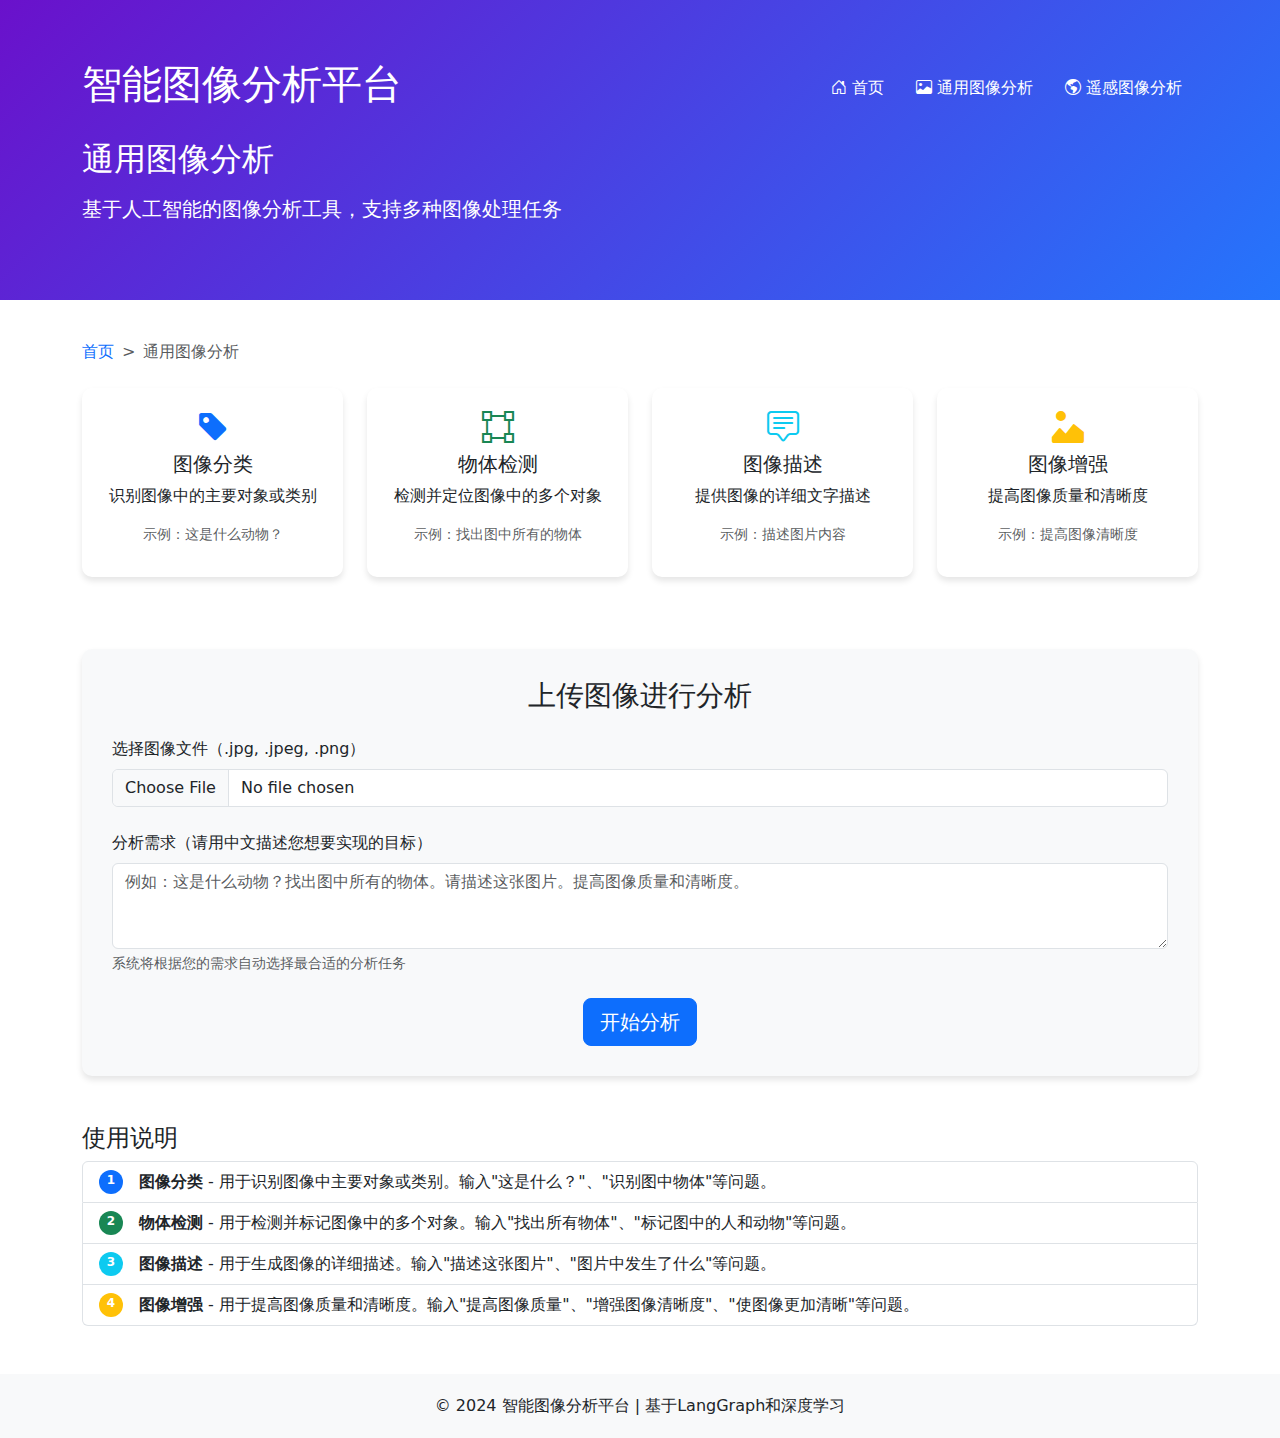
<file: templates/general.html>
<!DOCTYPE html>
<html lang="zh">
<head>
    <meta charset="UTF-8">
    <meta name="viewport" content="width=device-width, initial-scale=1.0">
    <title>通用图像分析</title>
    <link href="https://cdn.jsdelivr.net/npm/bootstrap@5.3.0-alpha1/dist/css/bootstrap.min.css" rel="stylesheet">
    <link href="https://cdn.jsdelivr.net/npm/bootstrap-icons@1.10.0/font/bootstrap-icons.css" rel="stylesheet">
    <style>
        .header {
            padding: 60px 0;
            background: linear-gradient(135deg, #6a11cb 0%, #2575fc 100%);
            color: white;
            margin-bottom: 40px;
        }
        .task-card {
            height: 100%;
            transition: transform 0.3s;
            border: none;
            border-radius: 10px;
            box-shadow: 0 4px 6px rgba(0,0,0,0.1);
        }
        .task-card:hover {
            transform: translateY(-5px);
        }
        .card-icon {
            font-size: 2rem;
            margin-bottom: 15px;
        }
        .upload-container {
            padding: 30px;
            border-radius: 10px;
            background-color: #f8f9fa;
            box-shadow: 0 4px 6px rgba(0,0,0,0.1);
        }
        .footer {
            margin-top: 60px;
            padding: 20px 0;
            background-color: #f8f9fa;
        }
        .image-preview-container {
            margin-top: 20px;
            margin-bottom: 20px;
            text-align: center;
            display: none;
        }
        .preview-image {
            max-width: 100%;
            max-height: 300px;
            border-radius: 8px;
            box-shadow: 0 4px 8px rgba(0,0,0,0.15);
            transition: transform 0.3s ease;
        }
        .preview-image:hover {
            transform: scale(1.02);
        }
        .loading-overlay {
            position: fixed;
            top: 0;
            left: 0;
            width: 100%;
            height: 100%;
            background-color: rgba(0, 0, 0, 0.3);
            display: flex;
            flex-direction: column;
            align-items: center;
            justify-content: center;
            z-index: 1000;
            display: none;
        }
        .loading-spinner {
            width: 80px;
            height: 80px;
            border: 8px solid rgba(255, 255, 255, 0.3);
            border-radius: 50%;
            border-top: 8px solid #ffffff;
            animation: spin 1s linear infinite;
        }
        .loading-text {
            color: white;
            margin-top: 20px;
            font-size: 1.2rem;
        }
        .nav-link {
            padding: 8px 16px;
            border-radius: 4px;
            transition: all 0.3s;
        }
        .nav-link:hover {
            background-color: rgba(255, 255, 255, 0.1);
        }
        .breadcrumb-item a {
            text-decoration: none;
        }
        @keyframes spin {
            0% { transform: rotate(0deg); }
            100% { transform: rotate(360deg); }
        }
    </style>
</head>
<body>
    <header class="header">
        <div class="container">
            <div class="d-flex justify-content-between align-items-center mb-4">
                <h1>智能图像分析平台</h1>
                <nav>
                    <ul class="nav">
                        <li class="nav-item">
                            <a class="nav-link text-white" href="/"><i class="bi bi-house-door"></i> 首页</a>
                        </li>
                        <li class="nav-item">
                            <a class="nav-link text-white active" href="/general"><i class="bi bi-image"></i> 通用图像分析</a>
                        </li>
                        <li class="nav-item">
                            <a class="nav-link text-white" href="/remote_sensing"><i class="bi bi-globe-americas"></i> 遥感图像分析</a>
                        </li>
                    </ul>
                </nav>
            </div>
            <h2 class="mb-3">通用图像分析</h2>
            <p class="lead">基于人工智能的图像分析工具，支持多种图像处理任务</p>
        </div>
    </header>

    <div class="container">
        <nav style="--bs-breadcrumb-divider: '>';" aria-label="breadcrumb" class="mb-4">
            <ol class="breadcrumb">
                <li class="breadcrumb-item"><a href="/">首页</a></li>
                <li class="breadcrumb-item active" aria-current="page">通用图像分析</li>
            </ol>
        </nav>
        
        <div class="row mb-5">
            <div class="col-md-3 mb-4">
                <div class="card task-card">
                    <div class="card-body text-center">
                        <i class="bi bi-tag-fill text-primary card-icon"></i>
                        <h5 class="card-title">图像分类</h5>
                        <p class="card-text">识别图像中的主要对象或类别</p>
                        <p class="text-muted small">示例：这是什么动物？</p>
                    </div>
                </div>
            </div>
            <div class="col-md-3 mb-4">
                <div class="card task-card">
                    <div class="card-body text-center">
                        <i class="bi bi-bounding-box text-success card-icon"></i>
                        <h5 class="card-title">物体检测</h5>
                        <p class="card-text">检测并定位图像中的多个对象</p>
                        <p class="text-muted small">示例：找出图中所有的物体</p>
                    </div>
                </div>
            </div>
            <div class="col-md-3 mb-4">
                <div class="card task-card">
                    <div class="card-body text-center">
                        <i class="bi bi-chat-square-text text-info card-icon"></i>
                        <h5 class="card-title">图像描述</h5>
                        <p class="card-text">提供图像的详细文字描述</p>
                        <p class="text-muted small">示例：描述图片内容</p>
                    </div>
                </div>
            </div>
            <div class="col-md-3 mb-4">
                <div class="card task-card">
                    <div class="card-body text-center">
                        <i class="bi bi-image-alt text-warning card-icon"></i>
                        <h5 class="card-title">图像增强</h5>
                        <p class="card-text">提高图像质量和清晰度</p>
                        <p class="text-muted small">示例：提高图像清晰度</p>
                    </div>
                </div>
            </div>
        </div>

        <div class="upload-container">
            <h3 class="mb-4 text-center">上传图像进行分析</h3>
            
            <form action="/upload" method="post" enctype="multipart/form-data" id="uploadForm">
                <div class="mb-4">
                    <label for="file" class="form-label">选择图像文件（.jpg, .jpeg, .png）</label>
                    <input type="file" class="form-control" id="file" name="file" accept=".jpg,.jpeg,.png" required>
                </div>
                
                <!-- 图片预览区域 -->
                <div class="image-preview-container" id="imagePreviewContainer">
                    <img id="previewImage" class="preview-image" alt="预览图片" />
                    <div class="mt-2 text-muted small">
                        <i class="bi bi-info-circle"></i> 您选择的图片预览
                    </div>
                </div>
                
                <div class="mb-4">
                    <label for="requirement" class="form-label">分析需求（请用中文描述您想要实现的目标）</label>
                    <textarea class="form-control" id="requirement" name="requirement" rows="3" placeholder="例如：这是什么动物？找出图中所有的物体。请描述这张图片。提高图像质量和清晰度。" required></textarea>
                    <div class="form-text">系统将根据您的需求自动选择最合适的分析任务</div>
                </div>
                
                <div class="text-center">
                    <button type="submit" class="btn btn-primary btn-lg" id="analyzeBtn">开始分析</button>
                </div>
            </form>
        </div>
        
        <div class="mt-5">
            <h4>使用说明</h4>
            <ul class="list-group">
                <li class="list-group-item d-flex">
                    <span class="badge bg-primary rounded-pill me-3">1</span>
                    <div>
                        <strong>图像分类</strong> - 用于识别图像中主要对象或类别。输入"这是什么？"、"识别图中物体"等问题。
                    </div>
                </li>
                <li class="list-group-item d-flex">
                    <span class="badge bg-success rounded-pill me-3">2</span>
                    <div>
                        <strong>物体检测</strong> - 用于检测并标记图像中的多个对象。输入"找出所有物体"、"标记图中的人和动物"等问题。
                    </div>
                </li>
                <li class="list-group-item d-flex">
                    <span class="badge bg-info rounded-pill me-3">3</span>
                    <div>
                        <strong>图像描述</strong> - 用于生成图像的详细描述。输入"描述这张图片"、"图片中发生了什么"等问题。
                    </div>
                </li>
                <li class="list-group-item d-flex">
                    <span class="badge bg-warning rounded-pill me-3">4</span>
                    <div>
                        <strong>图像增强</strong> - 用于提高图像质量和清晰度。输入"提高图像质量"、"增强图像清晰度"、"使图像更加清晰"等问题。
                    </div>
                </li>
            </ul>
        </div>
    </div>

    <footer class="footer mt-5">
        <div class="container text-center">
            <p class="mb-0">© 2024 智能图像分析平台 | 基于LangGraph和深度学习</p>
        </div>
    </footer>

    <!-- 加载动画覆盖层 -->
    <div class="loading-overlay" id="loadingOverlay">
        <div class="loading-spinner"></div>
        <div class="loading-text">正在分析图像，请稍候...</div>
        <div class="text-white mt-3 small">分析可能需要10-30秒，取决于任务复杂度</div>
    </div>

    <script src="https://cdn.jsdelivr.net/npm/bootstrap@5.3.0-alpha1/dist/js/bootstrap.bundle.min.js"></script>
    
    <script>
        document.addEventListener('DOMContentLoaded', function() {
            const fileInput = document.getElementById('file');
            const previewContainer = document.getElementById('imagePreviewContainer');
            const previewImage = document.getElementById('previewImage');
            const uploadForm = document.getElementById('uploadForm');
            const loadingOverlay = document.getElementById('loadingOverlay');
            
            // 文件选择变更事件
            fileInput.addEventListener('change', function() {
                if (fileInput.files && fileInput.files[0]) {
                    const reader = new FileReader();
                    
                    reader.onload = function(e) {
                        previewImage.src = e.target.result;
                        previewContainer.style.display = 'block';
                        
                        // 添加渐入动画效果
                        previewImage.style.opacity = 0;
                        setTimeout(() => {
                            previewImage.style.transition = 'opacity 0.5s ease';
                            previewImage.style.opacity = 1;
                        }, 50);
                    };
                    
                    reader.readAsDataURL(fileInput.files[0]);
                } else {
                    previewContainer.style.display = 'none';
                }
            });
            
            // 表单提交事件
            uploadForm.addEventListener('submit', function() {
                // 验证表单
                if (uploadForm.checkValidity()) {
                    // 显示加载动画
                    loadingOverlay.style.display = 'flex';
                    
                    // 禁用提交按钮防止重复提交
                    document.getElementById('analyzeBtn').disabled = true;
                    
                    // 为防止表单提交过快闪烁，确保至少显示加载动画500ms
                    setTimeout(() => {
                        // 实际表单提交会正常进行，这只是确保动画显示足够长的时间
                    }, 500);
                }
            });
        });
    </script>
</body>
</html>
</file>
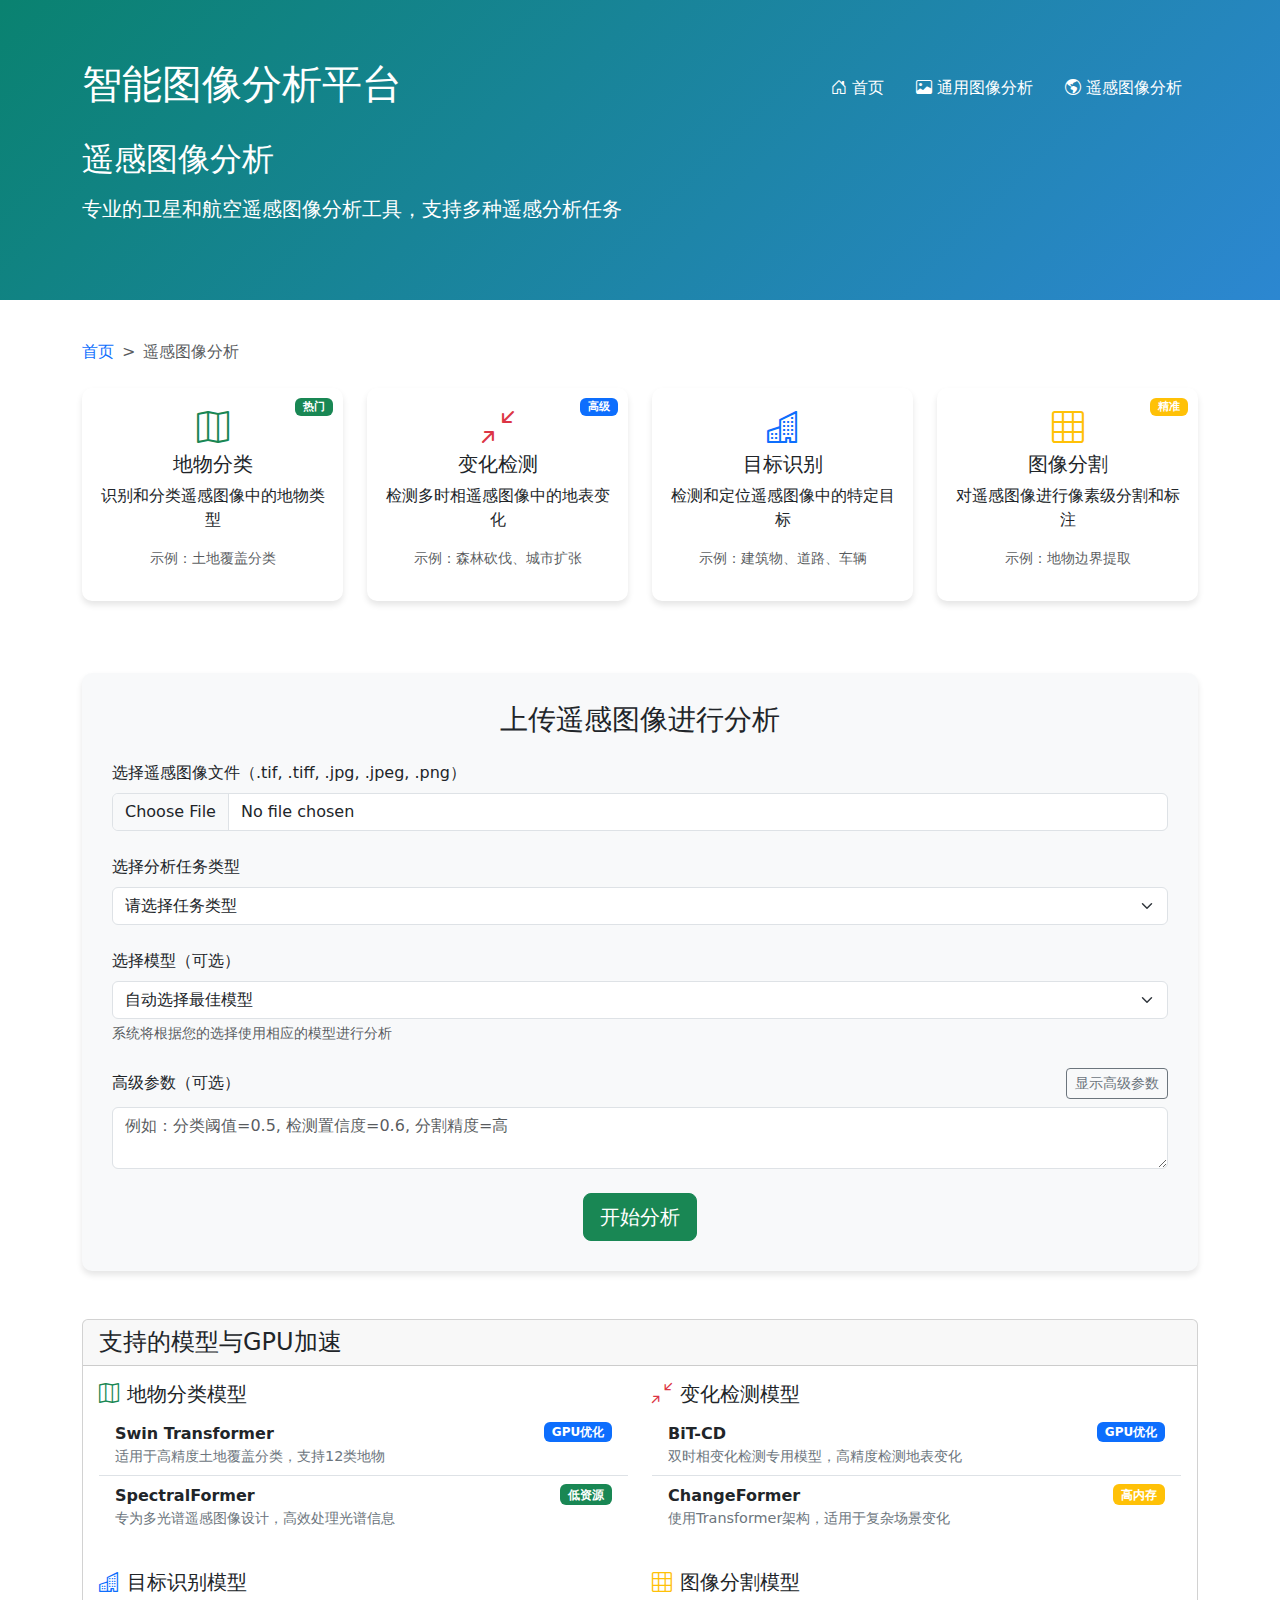
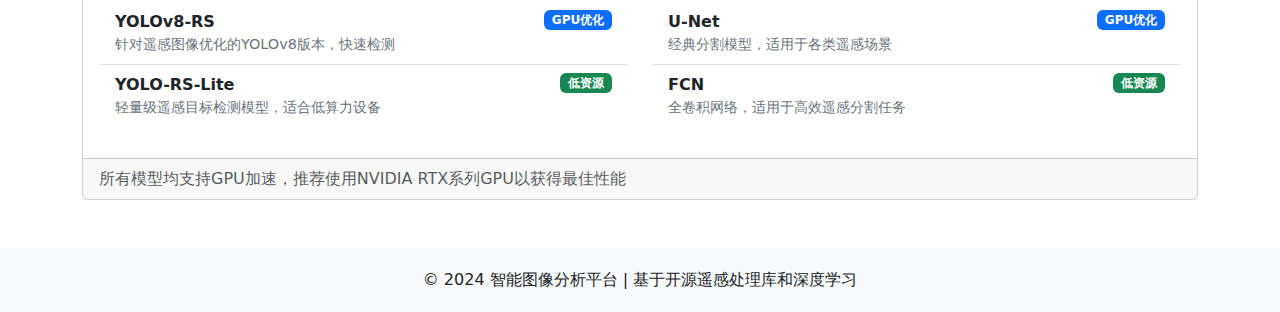
<file: templates/remote_sensing.html>
<!DOCTYPE html>
<html lang="zh">
<head>
    <meta charset="UTF-8">
    <meta name="viewport" content="width=device-width, initial-scale=1.0">
    <title>遥感图像分析</title>
    <link href="https://cdn.jsdelivr.net/npm/bootstrap@5.3.0-alpha1/dist/css/bootstrap.min.css" rel="stylesheet">
    <link href="https://cdn.jsdelivr.net/npm/bootstrap-icons@1.10.0/font/bootstrap-icons.css" rel="stylesheet">
    <style>
        .header {
            padding: 60px 0;
            background: linear-gradient(135deg, #0a8270 0%, #2c87d1 100%);
            color: white;
            margin-bottom: 40px;
        }
        .task-card {
            height: 100%;
            transition: transform 0.3s;
            border: none;
            border-radius: 10px;
            box-shadow: 0 4px 6px rgba(0,0,0,0.1);
        }
        .task-card:hover {
            transform: translateY(-5px);
        }
        .card-icon {
            font-size: 2rem;
            margin-bottom: 15px;
        }
        .upload-container {
            padding: 30px;
            border-radius: 10px;
            background-color: #f8f9fa;
            box-shadow: 0 4px 6px rgba(0,0,0,0.1);
        }
        .footer {
            margin-top: 60px;
            padding: 20px 0;
            background-color: #f8f9fa;
        }
        .image-preview-container {
            margin-top: 20px;
            margin-bottom: 20px;
            text-align: center;
            display: none;
        }
        .preview-image {
            max-width: 100%;
            max-height: 300px;
            border-radius: 8px;
            box-shadow: 0 4px 8px rgba(0,0,0,0.15);
            transition: transform 0.3s ease;
        }
        .preview-image:hover {
            transform: scale(1.02);
        }
        .loading-overlay {
            position: fixed;
            top: 0;
            left: 0;
            width: 100%;
            height: 100%;
            background-color: rgba(0, 0, 0, 0.3);
            display: flex;
            flex-direction: column;
            align-items: center;
            justify-content: center;
            z-index: 1000;
            display: none;
        }
        .loading-spinner {
            width: 80px;
            height: 80px;
            border: 8px solid rgba(255, 255, 255, 0.3);
            border-radius: 50%;
            border-top: 8px solid #ffffff;
            animation: spin 1s linear infinite;
        }
        .loading-text {
            color: white;
            margin-top: 20px;
            font-size: 1.2rem;
        }
        .nav-link {
            padding: 8px 16px;
            border-radius: 4px;
            transition: all 0.3s;
        }
        .nav-link:hover {
            background-color: rgba(255, 255, 255, 0.1);
        }
        .breadcrumb-item a {
            text-decoration: none;
        }
        .model-info {
            font-size: 0.9rem;
            color: #6c757d;
        }
        .model-badge {
            font-size: 0.75rem;
        }
        @keyframes spin {
            0% { transform: rotate(0deg); }
            100% { transform: rotate(360deg); }
        }
        /* 添加参考图像预览区域样式 */
        .reference-image-container {
            margin-top: 20px;
            margin-bottom: 20px;
            text-align: center;
            display: none;
            border: 1px dashed #ccc;
            padding: 15px;
            border-radius: 8px;
            background-color: #f8f9fa;
        }
        
        /* 添加时间轴选择样式 */
        .timeline-selector {
            display: flex;
            align-items: center;
            margin-bottom: 20px;
            display: none;
        }
        
        .timeline-selector .line {
            flex-grow: 1;
            height: 2px;
            background-color: #dee2e6;
            position: relative;
        }
        
        .timeline-selector .point {
            width: 16px;
            height: 16px;
            border-radius: 50%;
            background-color: #2c87d1;
            position: absolute;
            top: -7px;
            cursor: pointer;
        }
        
        .timeline-selector .point.start {
            left: 0;
        }
        
        .timeline-selector .point.end {
            right: 0;
        }
        
        .timeline-label {
            font-size: 0.8rem;
            color: #6c757d;
            text-align: center;
            width: 80px;
        }
        
        /* 高级参数表单样式 */
        .advanced-params {
            display: none;
            margin-top: 15px;
            padding: 15px;
            background-color: #f8f9fa;
            border-radius: 8px;
            border: 1px solid #dee2e6;
        }
        
        .param-slider {
            margin-bottom: 15px;
        }
        
        /* 任务详情卡片悬停效果增强 */
        .task-card:hover {
            transform: translateY(-5px);
            box-shadow: 0 8px 15px rgba(0,0,0,0.2);
        }
        
        /* 任务徽章 */
        .task-badge {
            position: absolute;
            top: 10px;
            right: 10px;
            font-size: 0.7rem;
            padding: 3px 8px;
        }
    </style>
</head>
<body>
    <header class="header">
        <div class="container">
            <div class="d-flex justify-content-between align-items-center mb-4">
                <h1>智能图像分析平台</h1>
                <nav>
                    <ul class="nav">
                        <li class="nav-item">
                            <a class="nav-link text-white" href="/"><i class="bi bi-house-door"></i> 首页</a>
                        </li>
                        <li class="nav-item">
                            <a class="nav-link text-white" href="/general"><i class="bi bi-image"></i> 通用图像分析</a>
                        </li>
                        <li class="nav-item">
                            <a class="nav-link text-white active" href="/remote_sensing"><i class="bi bi-globe-americas"></i> 遥感图像分析</a>
                        </li>
                    </ul>
                </nav>
            </div>
            <h2 class="mb-3">遥感图像分析</h2>
            <p class="lead">专业的卫星和航空遥感图像分析工具，支持多种遥感分析任务</p>
        </div>
    </header>

    <div class="container">
        <nav style="--bs-breadcrumb-divider: '>';" aria-label="breadcrumb" class="mb-4">
            <ol class="breadcrumb">
                <li class="breadcrumb-item"><a href="/">首页</a></li>
                <li class="breadcrumb-item active" aria-current="page">遥感图像分析</li>
            </ol>
        </nav>
        
        <div class="row mb-5">
            <div class="col-md-3 mb-4">
                <div class="card task-card position-relative">
                    <span class="badge bg-success task-badge">热门</span>
                    <div class="card-body text-center">
                        <i class="bi bi-map text-success card-icon"></i>
                        <h5 class="card-title">地物分类</h5>
                        <p class="card-text">识别和分类遥感图像中的地物类型</p>
                        <p class="text-muted small">示例：土地覆盖分类</p>
                    </div>
                </div>
            </div>
            <div class="col-md-3 mb-4">
                <div class="card task-card position-relative">
                    <span class="badge bg-primary task-badge">高级</span>
                    <div class="card-body text-center">
                        <i class="bi bi-arrows-angle-contract text-danger card-icon"></i>
                        <h5 class="card-title">变化检测</h5>
                        <p class="card-text">检测多时相遥感图像中的地表变化</p>
                        <p class="text-muted small">示例：森林砍伐、城市扩张</p>
                    </div>
                </div>
            </div>
            <div class="col-md-3 mb-4">
                <div class="card task-card">
                    <div class="card-body text-center">
                        <i class="bi bi-buildings text-primary card-icon"></i>
                        <h5 class="card-title">目标识别</h5>
                        <p class="card-text">检测和定位遥感图像中的特定目标</p>
                        <p class="text-muted small">示例：建筑物、道路、车辆</p>
                    </div>
                </div>
            </div>
            <div class="col-md-3 mb-4">
                <div class="card task-card">
                    <span class="badge bg-warning task-badge">精准</span>
                    <div class="card-body text-center">
                        <i class="bi bi-grid-3x3 text-warning card-icon"></i>
                        <h5 class="card-title">图像分割</h5>
                        <p class="card-text">对遥感图像进行像素级分割和标注</p>
                        <p class="text-muted small">示例：地物边界提取</p>
                    </div>
                </div>
            </div>
        </div>

        <div class="upload-container">
            <h3 class="mb-4 text-center">上传遥感图像进行分析</h3>
            
            <form action="/rs_upload" method="post" enctype="multipart/form-data" id="uploadForm">
                <div class="mb-4">
                    <label for="file" class="form-label">选择遥感图像文件（.tif, .tiff, .jpg, .jpeg, .png）</label>
                    <input type="file" class="form-control" id="file" name="file" accept=".tif,.tiff,.jpg,.jpeg,.png" required>
                </div>
                
                <!-- 图片预览区域 -->
                <div class="image-preview-container" id="imagePreviewContainer">
                    <img id="previewImage" class="preview-image" alt="预览图片" />
                    <div class="mt-2 text-muted small">
                        <i class="bi bi-info-circle"></i> 您选择的图片预览
                    </div>
                </div>
                
                <!-- 参考图像区域（用于变化检测） -->
                <div class="reference-image-container" id="referenceImageContainer">
                    <div class="mb-3">
                        <label for="reference_file" class="form-label">选择参考图像（用于变化检测）</label>
                        <input type="file" class="form-control" id="reference_file" name="reference_file" accept=".tif,.tiff,.jpg,.jpeg,.png">
                    </div>
                    <img id="referencePreviewImage" class="preview-image" alt="参考图像预览" style="display: none;" />
                    <div class="mt-2 text-muted small" id="referenceImageCaption" style="display: none;">
                        <i class="bi bi-info-circle"></i> 参考图像预览
                    </div>
                    
                    <!-- 时间轴选择器 -->
                    <div class="timeline-selector mt-4" id="timelineSelector">
                        <div class="timeline-label">起始时间</div>
                        <div class="line">
                            <div class="point start"></div>
                            <div class="point end"></div>
                        </div>
                        <div class="timeline-label">当前时间</div>
                    </div>
                </div>
                
                <div class="mb-4">
                    <label for="task_type" class="form-label">选择分析任务类型</label>
                    <select class="form-select" id="task_type" name="task_type" required>
                        <option value="" selected disabled>请选择任务类型</option>
                        <option value="land_cover">地物分类（土地覆盖分类）</option>
                        <option value="change_detection">变化检测</option>
                        <option value="object_detection">目标识别</option>
                        <option value="segmentation">图像分割</option>
                    </select>
                </div>
                
                <div class="mb-4">
                    <label for="model_selection" class="form-label">选择模型（可选）</label>
                    <select class="form-select" id="model_selection" name="model_selection">
                        <option value="auto" selected>自动选择最佳模型</option>
                        <!-- 模型选项将通过JS动态生成 -->
                    </select>
                    <div class="form-text">系统将根据您的选择使用相应的模型进行分析</div>
                </div>
                
                <!-- 高级参数区域 -->
                <div class="mb-4">
                    <div class="d-flex justify-content-between align-items-center mb-2">
                        <label for="additional_params" class="form-label mb-0">高级参数（可选）</label>
                        <button type="button" class="btn btn-sm btn-outline-secondary" id="showAdvancedBtn">显示高级参数</button>
                    </div>
                    <textarea class="form-control" id="additional_params" name="additional_params" rows="2" placeholder="例如：分类阈值=0.5, 检测置信度=0.6, 分割精度=高"></textarea>
                    
                    <!-- 高级参数表单 -->
                    <div class="advanced-params" id="advancedParamsForm">
                        <!-- 参数表单内容将根据任务类型动态生成 -->
                        <div class="task-params" id="landCoverParams">
                            <div class="mb-3">
                                <label for="classCount" class="form-label">分类数量</label>
                                <input type="range" class="form-range" id="classCount" min="3" max="12" value="7">
                                <div class="d-flex justify-content-between">
                                    <span>较少 (3)</span>
                                    <span id="classCountValue">7</span>
                                    <span>较多 (12)</span>
                                </div>
                            </div>
                        </div>
                        
                        <div class="task-params" id="objectDetectionParams" style="display: none;">
                            <div class="mb-3">
                                <label for="confThreshold" class="form-label">检测置信度阈值</label>
                                <input type="range" class="form-range" id="confThreshold" min="0.1" max="0.9" step="0.1" value="0.5">
                                <div class="d-flex justify-content-between">
                                    <span>较低 (0.1)</span>
                                    <span id="confThresholdValue">0.5</span>
                                    <span>较高 (0.9)</span>
                                </div>
                            </div>
                        </div>
                        
                        <div class="task-params" id="segmentationParams" style="display: none;">
                            <div class="mb-3">
                                <label class="form-label">分割精度</label>
                                <div class="d-flex">
                                    <div class="form-check me-4">
                                        <input class="form-check-input" type="radio" name="segmentationPrecision" id="precisionLow" value="低">
                                        <label class="form-check-label" for="precisionLow">低</label>
                                    </div>
                                    <div class="form-check me-4">
                                        <input class="form-check-input" type="radio" name="segmentationPrecision" id="precisionMedium" value="中" checked>
                                        <label class="form-check-label" for="precisionMedium">中</label>
                                    </div>
                                    <div class="form-check">
                                        <input class="form-check-input" type="radio" name="segmentationPrecision" id="precisionHigh" value="高">
                                        <label class="form-check-label" for="precisionHigh">高</label>
                                    </div>
                                </div>
                            </div>
                        </div>
                        
                        <button type="button" class="btn btn-sm btn-success" id="applyParamsBtn">应用参数</button>
                    </div>
                </div>
                
                <div class="text-center">
                    <button type="submit" class="btn btn-success btn-lg" id="analyzeBtn">开始分析</button>
                </div>
            </form>
        </div>
        
        <div class="mt-5">
            <div class="card">
                <div class="card-header">
                    <h4 class="mb-0">支持的模型与GPU加速</h4>
                </div>
                <div class="card-body">
                    <div class="row">
                        <div class="col-md-6 mb-3">
                            <h5><i class="bi bi-map text-success me-2"></i>地物分类模型</h5>
                            <ul class="list-group list-group-flush">
                                <li class="list-group-item d-flex justify-content-between align-items-start">
                                    <div>
                                        <strong>Swin Transformer</strong>
                                        <div class="model-info">适用于高精度土地覆盖分类，支持12类地物</div>
                                    </div>
                                    <span class="badge bg-primary model-badge">GPU优化</span>
                                </li>
                                <li class="list-group-item d-flex justify-content-between align-items-start">
                                    <div>
                                        <strong>SpectralFormer</strong>
                                        <div class="model-info">专为多光谱遥感图像设计，高效处理光谱信息</div>
                                    </div>
                                    <span class="badge bg-success model-badge">低资源</span>
                                </li>
                            </ul>
                        </div>
                        <div class="col-md-6 mb-3">
                            <h5><i class="bi bi-arrows-angle-contract text-danger me-2"></i>变化检测模型</h5>
                            <ul class="list-group list-group-flush">
                                <li class="list-group-item d-flex justify-content-between align-items-start">
                                    <div>
                                        <strong>BiT-CD</strong>
                                        <div class="model-info">双时相变化检测专用模型，高精度检测地表变化</div>
                                    </div>
                                    <span class="badge bg-primary model-badge">GPU优化</span>
                                </li>
                                <li class="list-group-item d-flex justify-content-between align-items-start">
                                    <div>
                                        <strong>ChangeFormer</strong>
                                        <div class="model-info">使用Transformer架构，适用于复杂场景变化</div>
                                    </div>
                                    <span class="badge bg-warning model-badge">高内存</span>
                                </li>
                            </ul>
                        </div>
                    </div>
                    <div class="row mt-3">
                        <div class="col-md-6 mb-3">
                            <h5><i class="bi bi-buildings text-primary me-2"></i>目标识别模型</h5>
                            <ul class="list-group list-group-flush">
                                <li class="list-group-item d-flex justify-content-between align-items-start">
                                    <div>
                                        <strong>YOLOv8-RS</strong>
                                        <div class="model-info">针对遥感图像优化的YOLOv8版本，快速检测</div>
                                    </div>
                                    <span class="badge bg-primary model-badge">GPU优化</span>
                                </li>
                                <li class="list-group-item d-flex justify-content-between align-items-start">
                                    <div>
                                        <strong>YOLO-RS-Lite</strong>
                                        <div class="model-info">轻量级遥感目标检测模型，适合低算力设备</div>
                                    </div>
                                    <span class="badge bg-success model-badge">低资源</span>
                                </li>
                            </ul>
                        </div>
                        <div class="col-md-6 mb-3">
                            <h5><i class="bi bi-grid-3x3 text-warning me-2"></i>图像分割模型</h5>
                            <ul class="list-group list-group-flush">
                                <li class="list-group-item d-flex justify-content-between align-items-start">
                                    <div>
                                        <strong>U-Net</strong>
                                        <div class="model-info">经典分割模型，适用于各类遥感场景</div>
                                    </div>
                                    <span class="badge bg-primary model-badge">GPU优化</span>
                                </li>
                                <li class="list-group-item d-flex justify-content-between align-items-start">
                                    <div>
                                        <strong>FCN</strong>
                                        <div class="model-info">全卷积网络，适用于高效遥感分割任务</div>
                                    </div>
                                    <span class="badge bg-success model-badge">低资源</span>
                                </li>
                            </ul>
                        </div>
                    </div>
                </div>
                <div class="card-footer text-muted">
                    所有模型均支持GPU加速，推荐使用NVIDIA RTX系列GPU以获得最佳性能
                </div>
            </div>
        </div>
    </div>

    <footer class="footer mt-5">
        <div class="container text-center">
            <p class="mb-0">© 2024 智能图像分析平台 | 基于开源遥感处理库和深度学习</p>
        </div>
    </footer>

    <!-- 加载动画覆盖层 -->
    <div class="loading-overlay" id="loadingOverlay">
        <div class="loading-spinner"></div>
        <div class="loading-text">正在分析遥感图像，请稍候...</div>
        <div class="text-white mt-3 small">遥感分析任务可能需要1-3分钟，取决于图像大小和任务类型</div>
    </div>

    <script src="https://cdn.jsdelivr.net/npm/bootstrap@5.3.0-alpha1/dist/js/bootstrap.bundle.min.js"></script>
    
    <script>
        document.addEventListener('DOMContentLoaded', function() {
            const fileInput = document.getElementById('file');
            const previewContainer = document.getElementById('imagePreviewContainer');
            const previewImage = document.getElementById('previewImage');
            const uploadForm = document.getElementById('uploadForm');
            const loadingOverlay = document.getElementById('loadingOverlay');
            const taskType = document.getElementById('task_type');
            const modelSelection = document.getElementById('model_selection');
            const referenceImageContainer = document.getElementById('referenceImageContainer');
            const referenceFileInput = document.getElementById('reference_file');
            const referencePreviewImage = document.getElementById('referencePreviewImage');
            const referenceImageCaption = document.getElementById('referenceImageCaption');
            const timelineSelector = document.getElementById('timelineSelector');
            const showAdvancedBtn = document.getElementById('showAdvancedBtn');
            const advancedParamsForm = document.getElementById('advancedParamsForm');
            const applyParamsBtn = document.getElementById('applyParamsBtn');
            const additionalParamsField = document.getElementById('additional_params');
            
            // 高级参数控件
            const classCount = document.getElementById('classCount');
            const classCountValue = document.getElementById('classCountValue');
            const confThreshold = document.getElementById('confThreshold');
            const confThresholdValue = document.getElementById('confThresholdValue');
            const taskParamsDivs = document.querySelectorAll('.task-params');
            
            // 文件选择变更事件
            fileInput.addEventListener('change', function() {
                if (fileInput.files && fileInput.files[0]) {
                    const reader = new FileReader();
                    
                    reader.onload = function(e) {
                        previewImage.src = e.target.result;
                        previewContainer.style.display = 'block';
                        
                        // 添加渐入动画效果
                        previewImage.style.opacity = 0;
                        setTimeout(() => {
                            previewImage.style.transition = 'opacity 0.5s ease';
                            previewImage.style.opacity = 1;
                        }, 50);
                    };
                    
                    reader.readAsDataURL(fileInput.files[0]);
                } else {
                    previewContainer.style.display = 'none';
                }
            });
            
            // 参考图像变更事件
            referenceFileInput.addEventListener('change', function() {
                if (referenceFileInput.files && referenceFileInput.files[0]) {
                    const reader = new FileReader();
                    
                    reader.onload = function(e) {
                        referencePreviewImage.src = e.target.result;
                        referencePreviewImage.style.display = 'block';
                        referenceImageCaption.style.display = 'block';
                        timelineSelector.style.display = 'flex';
                        
                        // 添加渐入动画效果
                        referencePreviewImage.style.opacity = 0;
                        setTimeout(() => {
                            referencePreviewImage.style.transition = 'opacity 0.5s ease';
                            referencePreviewImage.style.opacity = 1;
                        }, 50);
                    };
                    
                    reader.readAsDataURL(referenceFileInput.files[0]);
                } else {
                    referencePreviewImage.style.display = 'none';
                    referenceImageCaption.style.display = 'none';
                    timelineSelector.style.display = 'none';
                }
            });
            
            // 任务类型变更时更新模型选择
            taskType.addEventListener('change', function() {
                const selectedTask = taskType.value;
                
                // 清空当前选项
                modelSelection.innerHTML = '<option value="auto" selected>自动选择最佳模型</option>';
                
                // 根据任务类型添加对应模型
                if (selectedTask === 'land_cover') {
                    modelSelection.innerHTML += '<option value="swin-t">Swin Transformer (高精度)</option>';
                    modelSelection.innerHTML += '<option value="spectralformer">SpectralFormer (多光谱专用)</option>';
                    // 隐藏参考图像区域
                    referenceImageContainer.style.display = 'none';
                } else if (selectedTask === 'change_detection') {
                    modelSelection.innerHTML += '<option value="bit-cd">BiT-CD (双时相专用)</option>';
                    modelSelection.innerHTML += '<option value="changeformer">ChangeFormer (复杂场景)</option>';
                    // 显示参考图像区域
                    referenceImageContainer.style.display = 'block';
                } else if (selectedTask === 'object_detection') {
                    modelSelection.innerHTML += '<option value="yolov8-rs">YOLOv8-RS (遥感优化)</option>';
                    modelSelection.innerHTML += '<option value="yolo-rs-lite">YOLO-RS-Lite (轻量级)</option>';
                    // 隐藏参考图像区域
                    referenceImageContainer.style.display = 'none';
                } else if (selectedTask === 'segmentation') {
                    modelSelection.innerHTML += '<option value="unet">U-Net (标准分割)</option>';
                    modelSelection.innerHTML += '<option value="fcn">FCN (全卷积网络)</option>';
                    // 隐藏参考图像区域
                    referenceImageContainer.style.display = 'none';
                }
                
                // 更新高级参数表单
                updateAdvancedParamsForm(selectedTask);
            });
            
            // 显示/隐藏高级参数表单
            showAdvancedBtn.addEventListener('click', function() {
                if (advancedParamsForm.style.display === 'block') {
                    advancedParamsForm.style.display = 'none';
                    showAdvancedBtn.textContent = '显示高级参数';
                } else {
                    advancedParamsForm.style.display = 'block';
                    showAdvancedBtn.textContent = '隐藏高级参数';
                    // 更新当前任务类型的参数表单
                    updateAdvancedParamsForm(taskType.value);
                }
            });
            
            // 更新高级参数表单
            function updateAdvancedParamsForm(task) {
                // 隐藏所有任务参数
                taskParamsDivs.forEach(div => {
                    div.style.display = 'none';
                });
                
                // 显示当前任务参数
                if (task === 'land_cover') {
                    document.getElementById('landCoverParams').style.display = 'block';
                } else if (task === 'object_detection') {
                    document.getElementById('objectDetectionParams').style.display = 'block';
                } else if (task === 'segmentation') {
                    document.getElementById('segmentationParams').style.display = 'block';
                }
            }
            
            // 监听高级参数变化
            classCount.addEventListener('input', function() {
                classCountValue.textContent = this.value;
            });
            
            confThreshold.addEventListener('input', function() {
                confThresholdValue.textContent = this.value;
            });
            
            // 应用高级参数到文本输入框
            applyParamsBtn.addEventListener('click', function() {
                let params = [];
                
                if (taskType.value === 'land_cover') {
                    params.push(`分类数量=${classCount.value}`);
                } else if (taskType.value === 'object_detection') {
                    params.push(`检测置信度=${confThreshold.value}`);
                } else if (taskType.value === 'segmentation') {
                    const precision = document.querySelector('input[name="segmentationPrecision"]:checked').value;
                    params.push(`分割精度=${precision}`);
                }
                
                additionalParamsField.value = params.join(', ');
                advancedParamsForm.style.display = 'none';
                showAdvancedBtn.textContent = '显示高级参数';
            });
            
            // 表单提交事件
            uploadForm.addEventListener('submit', function() {
                // 验证表单
                if (uploadForm.checkValidity()) {
                    // 如果是变化检测任务，确保参考图像已上传
                    if (taskType.value === 'change_detection' && 
                        (!referenceFileInput.files || referenceFileInput.files.length === 0)) {
                        // 这里我们可以不严格要求参考图像，如果没有，系统会使用算法模拟的变化
                        if (!confirm('您没有上传参考图像，系统将使用算法模拟的变化图像。是否继续？')) {
                            return false;
                        }
                    }
                    
                    // 显示加载动画
                    loadingOverlay.style.display = 'flex';
                    
                    // 禁用提交按钮防止重复提交
                    document.getElementById('analyzeBtn').disabled = true;
                    
                    // 为防止表单提交过快闪烁，确保至少显示加载动画500ms
                    setTimeout(() => {
                        // 实际表单提交会正常进行，这只是确保动画显示足够长的时间
                    }, 500);
                }
            });
        });
    </script>
</body>
</html>
</file>
